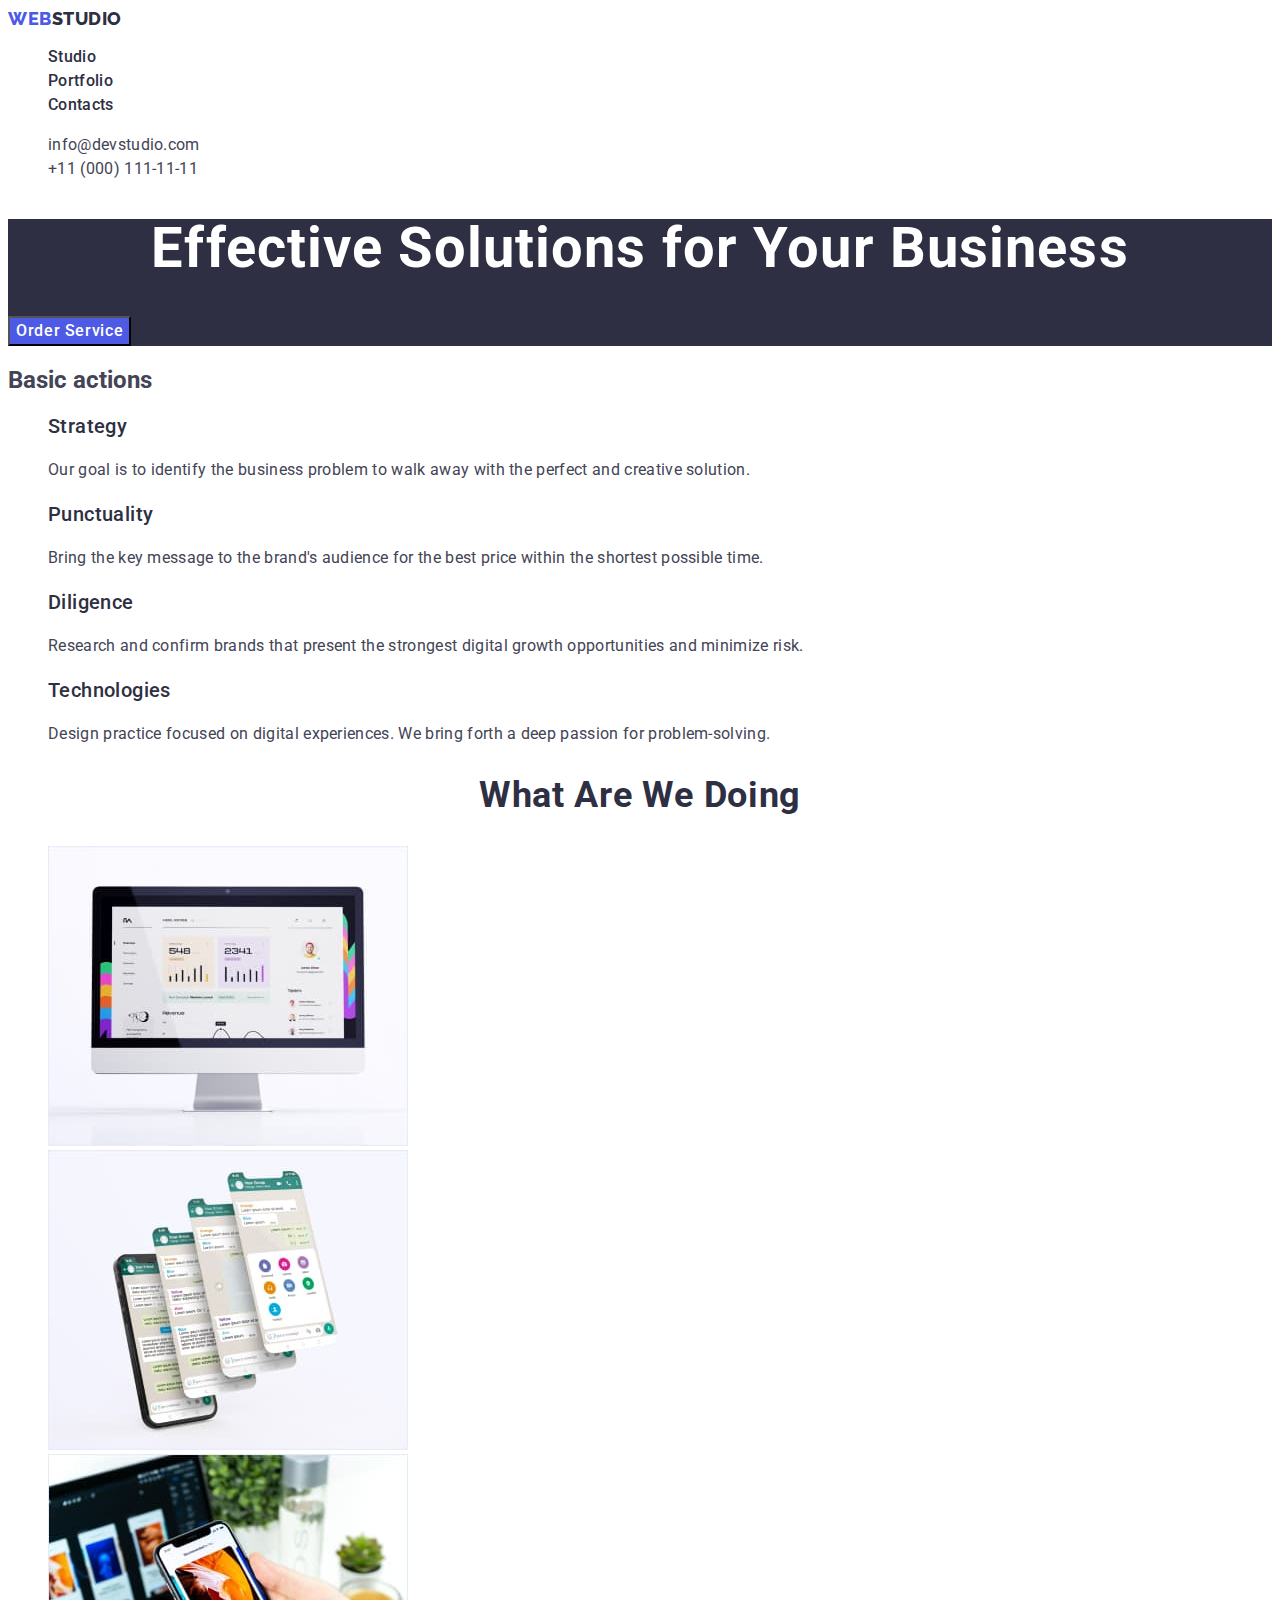
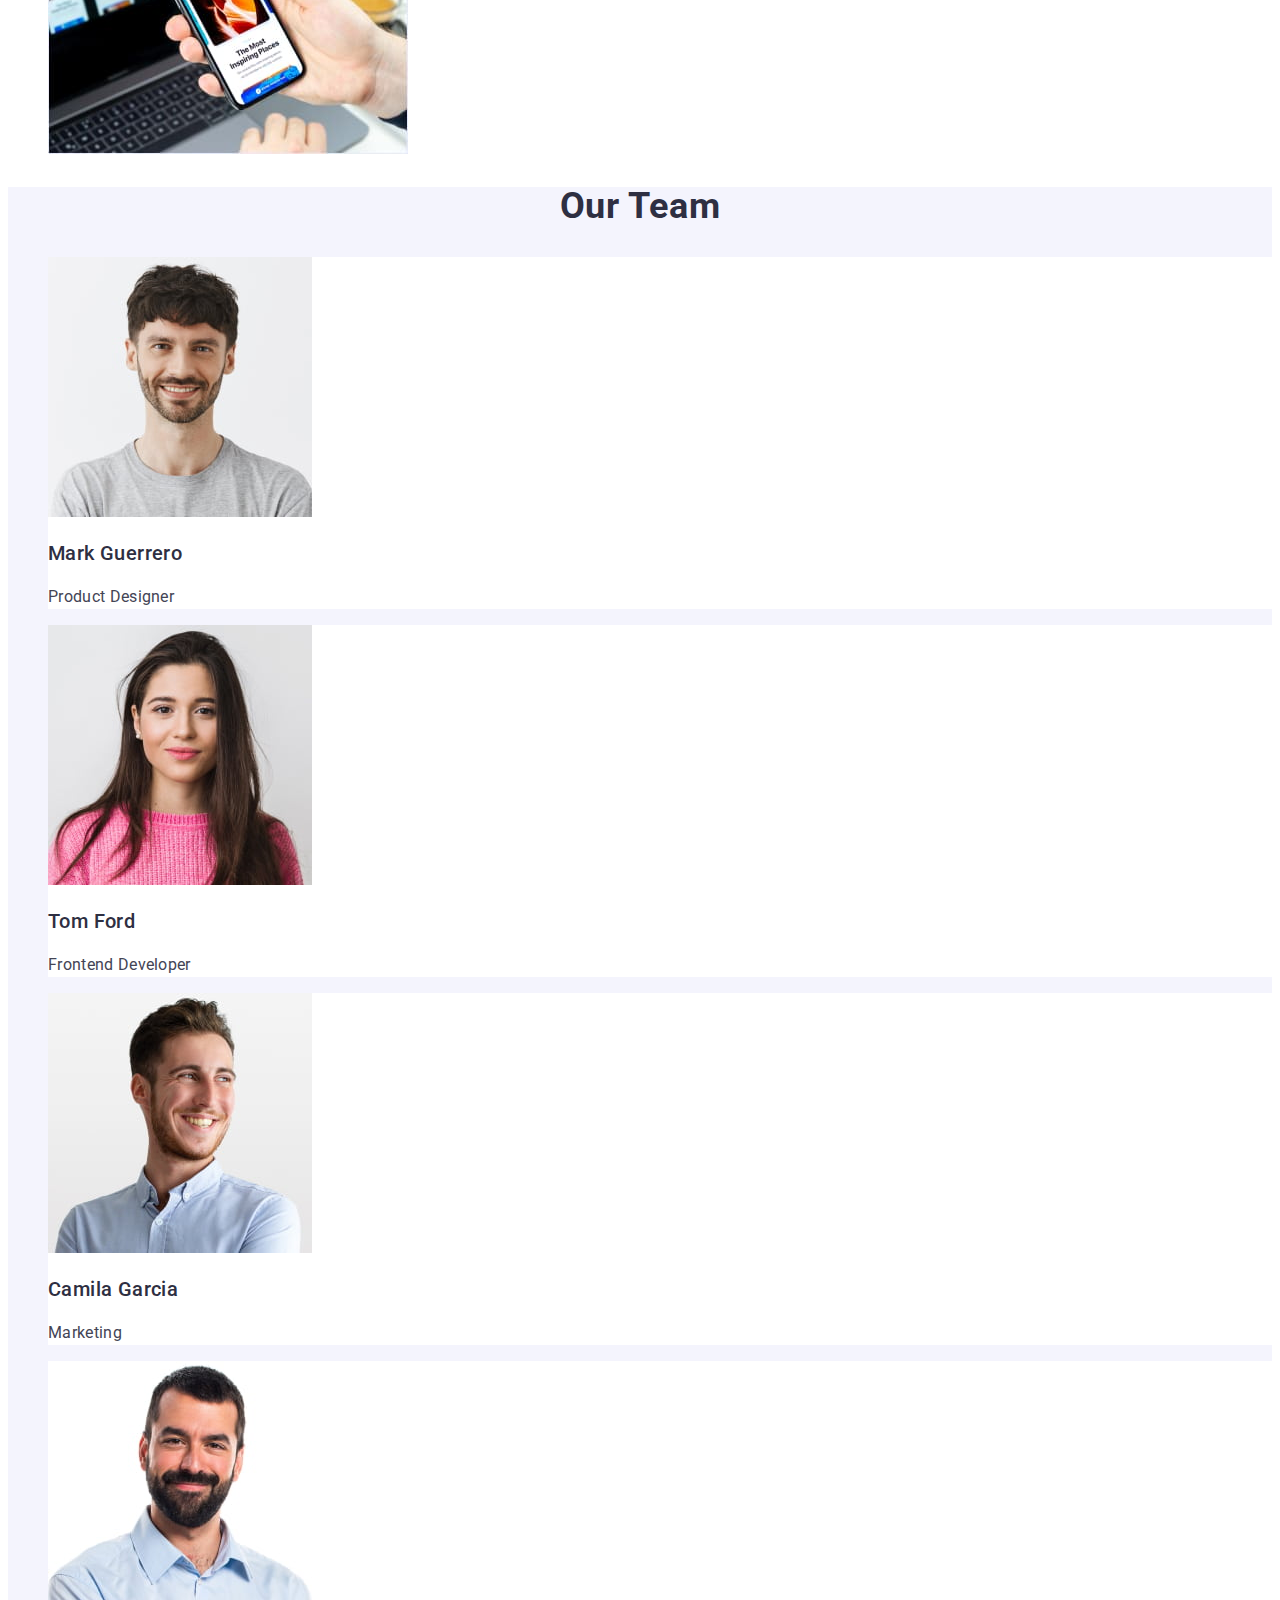
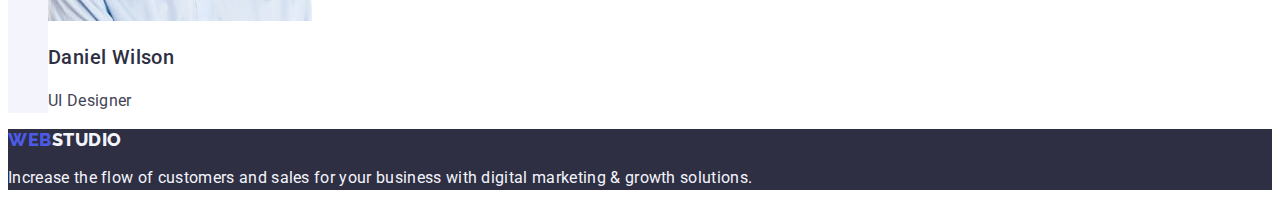
<file: index.html>
<!DOCTYPE html>
<html lang="en">
<head>
    <meta charset="UTF-8">
    <meta name="viewport" content="width=device-width, initial-scale=1.0">
    <title>WebStudio</title>
    <link rel="stylesheet" href="./css/styles.css">
    <link rel="preconnect" href="https://fonts.googleapis.com">
<link rel="preconnect" href="https://fonts.gstatic.com" crossorigin>
<link href="https://fonts.googleapis.com/css2?family=Raleway:wght@800&family=Roboto:wght@400;500;700;900&display=swap" rel="stylesheet">
</head>
<body>
    <header class="header">
        <nav class="header-nav">
        <a href="./index.html" class="header-nav-logo link">Web<span class="header-nav-logos link">Studio</span></a>
            <ul class="header-nav-list list">
                <li><a href="./index.html" class="header-nav-link link">Studio</a></li>
                <li><a href="./portfolio.html" class="header-nav-link link">Portfolio</a></li>
                <li><a href="" class="header-nav-link link">Contacts</a></li>
            </ul>
        </nav>
        <address class="address">
         <ul class="address-list list">
            <li><a href="mailto:info@devstudio.com" class="address-link link">info@devstudio.com</a></li>
            <li><a href="tel:+110001111111" class="address-link link">+11 (000) 111-11-11</a></li>
         </ul>
        </address>
    </header>
    <main>
        <section class="hero">
            <h1 class="hero-title">Effective Solutions for Your Business</h1>
            <button type="button" class="hero-btn">Order Service</button>
        </section>
        <section class="aside">
            <h2 class="aside-title">Basic actions</h2>
            <ul class="aside-list list">
                <li class="aside-item">
                    <h3 class="aside-subject">Strategy</h3>
                    <p class="aside-text">Our goal is to identify the business problem to walk away with the perfect and creative solution. </p>
                </li>
                <li class="aside-item">
                    <h3 class="aside-subject">Punctuality</h3>
                    <p class="aside-text">Bring the key message to the brand's audience for the best price within the shortest possible time.</p>
                </li>
                <li class="aside-item">
                    <h3 class="aside-subject">Diligence</h3>
                    <p class="aside-text">Research and confirm brands that present the strongest digital growth opportunities and minimize risk.</p>
                </li>
                <li class="aside-item">
                    <h3 class="aside-subject">Technologies</h3>
                    <p class="aside-text">Design practice focused on digital experiences. We bring forth a deep passion for problem-solving.</p>
                </li>
            </ul>
        </section>
        <section class="work">
            <h2 class="work-title">What are we doing</h2>
            <ul class="work-list list">
                <li class="work-item">
                    <img src="./images/img-1.jpg" alt="PC" width="360">

                </li>
                <li class="work-item">
                    <img src="./images/img-2.jpg" alt="Phone" width="360">
                </li>
                <li class="work-item">
                    <img src="./images/img-3.jpg" alt="PC phone" width="360">
                </li>
            </ul>
        </section>
        <section class="team">
            <h2 class="team-title">Our Team</h2>
            <ul class="team-list list">
                <li class="team-item">
                    <img src="./images/man-1.jpg" alt="Mark Guerrero" width="264">
                    <h3 class="team-subject">Mark Guerrero</h3>
                    <p class="team-text">Product Designer</p>
                </li>
                <li class="team-item">
                    <img src="./images/girl.jpg" alt="Tom Ford" width="264">
                    <h3 class="team-subject">Tom Ford</h3>
                    <p class="team-text">Frontend Developer</p>
                </li>
                <li class="team-item">
                    <img src="./images/man-2.jpg" alt="Camila Garcia" width="264">
                    <h3 class="team-subject">Camila Garcia</h3>
                    <p class="team-text">Marketing</p>
                </li>
                <li class="team-item">
                    <img src="./images/man-3.jpg" alt="Daniel Wilson" width="264">
                    <h3 class="team-subject">Daniel Wilson</h3>
                    <p class="team-text">UI Designer</p>
                </li>
            </ul>
        </section>
    </main>
    <footer class="footer">
        <a href="./index.html" class="footer-logo link">Web<span class="footer-logos link">Studio</span></a>
        <p class="footer-text">
            Increase the flow of customers and sales for your business with digital marketing & growth solutions.
        </p>
    </footer>
</body>
</html>
</file>
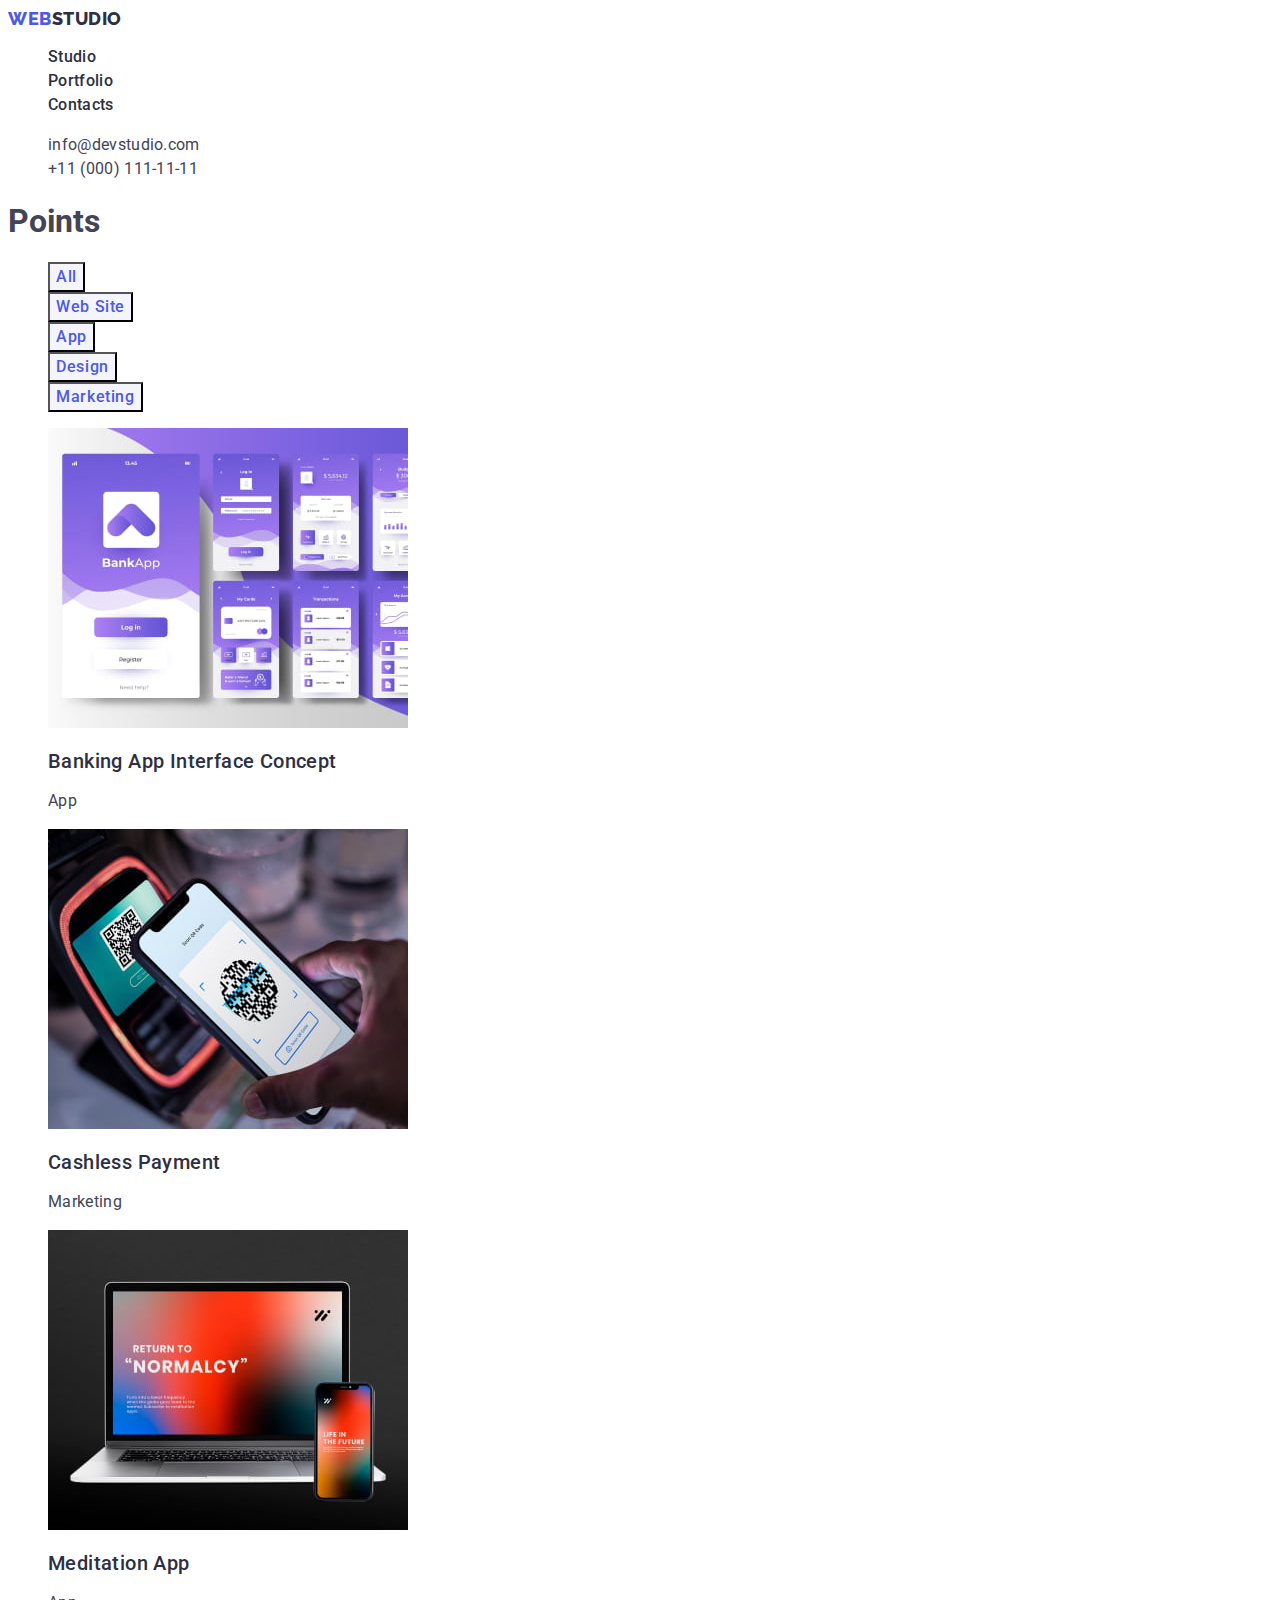
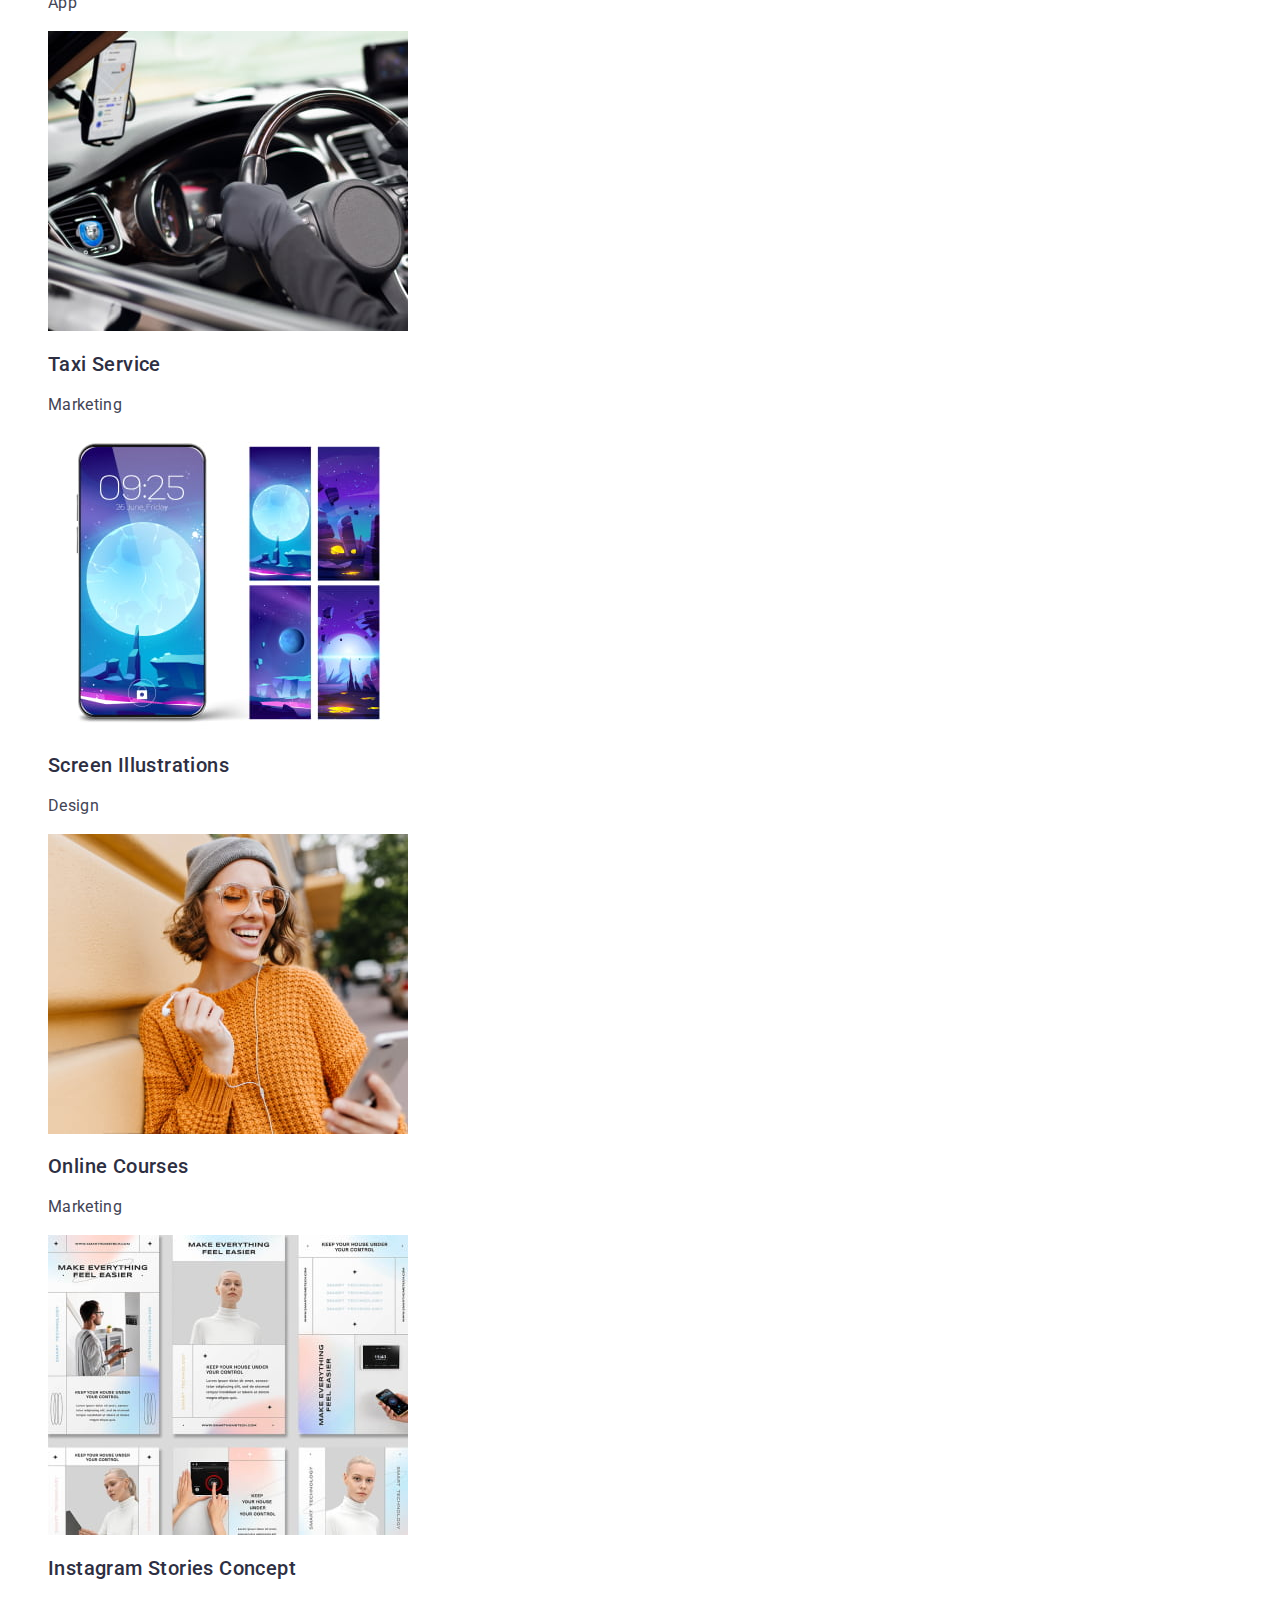
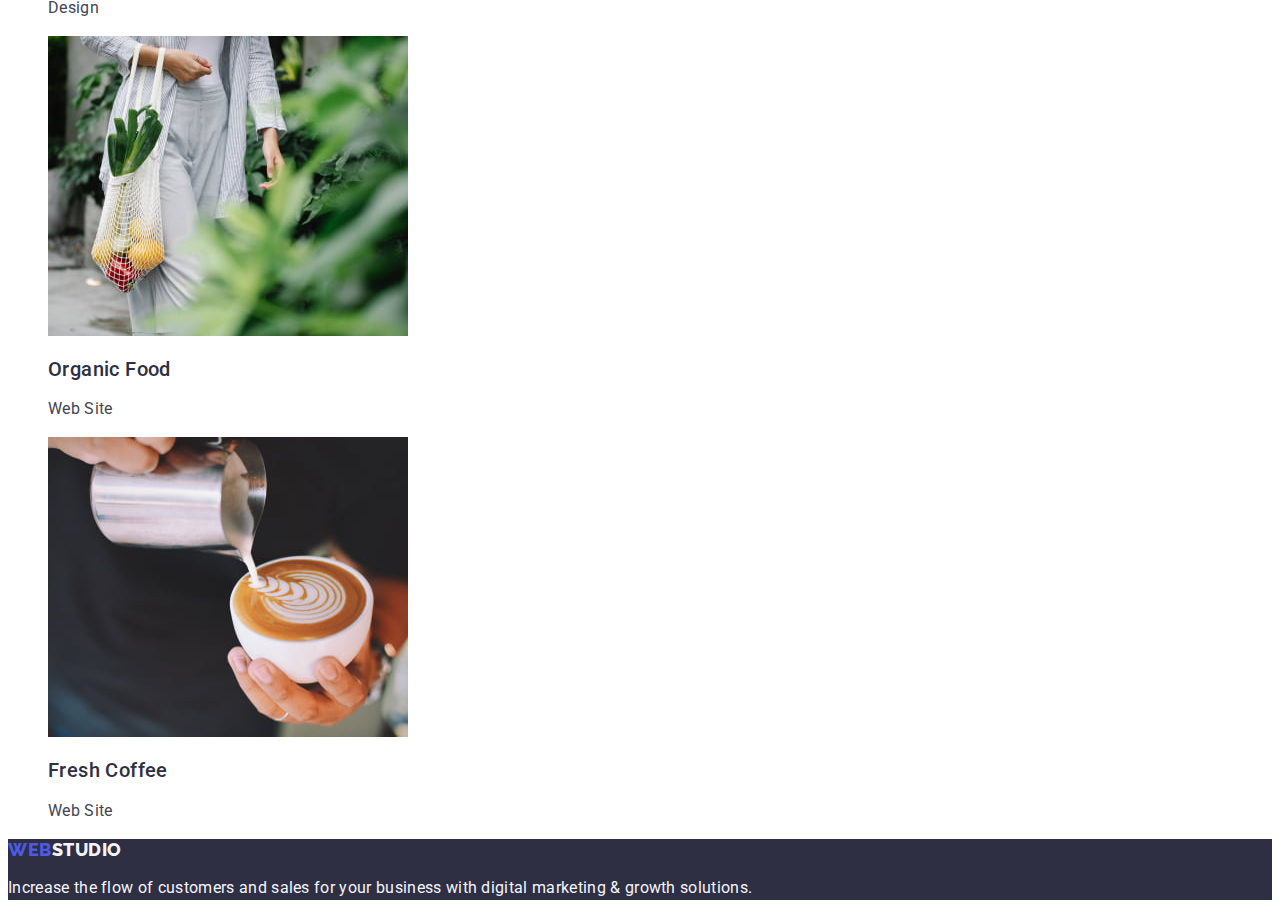
<file: portfolio.html>
<!DOCTYPE html>
<html lang="en">
  <head>
    <meta charset="UTF-8" />
    <meta name="viewport" content="width=device-width, initial-scale=1.0" />
    <title>WebStudio</title>
    <link rel="stylesheet" href="./css/styles.css">
    <link rel="preconnect" href="https://fonts.googleapis.com">
    <link rel="preconnect" href="https://fonts.googleapis.com">
<link rel="preconnect" href="https://fonts.gstatic.com" crossorigin>
<link href="https://fonts.googleapis.com/css2?family=Raleway:wght@800&family=Roboto:wght@400;500;700;900&display=swap" rel="stylesheet">
  </head>
  <body>
    <header class="header">
      <nav class="header-nav">
      <a href="./index.html" class="header-nav-logo link">Web<span class="header-nav-logos link">Studio</span></a>
          <ul class="header-nav-list list">
              <li><a href="./index.html" class="header-nav-link link">Studio</a></li>
              <li><a href="./portfolio.html" class="header-nav-link link">Portfolio</a></li>
              <li><a href="" class="header-nav-link link">Contacts</a></li>
          </ul>
      </nav>
      <address class="address">
       <ul class="address-list list">
          <li><a href="mailto:info@devstudio.com" class="address-link link">info@devstudio.com</a></li>
          <li><a href="tel:+110001111111" class="address-link link">+11 (000) 111-11-11</a></li>
       </ul>
      </address>
  </header>
    <main>
        <section class="content">
          <h1 class="content-title">Points</h1>
            <ul class="content-list list">
                <li><button type="button" class="content-btn">All</button></li>
                <li><button type="button" class="content-btn">Web Site</button></li>
                <li><button type="button" class="content-btn">App</button></li>
                <li><button type="button" class="content-btn">Design</button></li>
                <li><button type="button" class="content-btn">Marketing</button></li>
            </ul>
            <ul class="projcts-list list">
                <li class="projcts-item">
                  <a href="" class="projcts-link link">
                    <img src="./images/portfolio/img-2.jpg" alt="addition" width="360">
                    <h2 class="projcts-submit">Banking App Interface Concept</h2>
                    <p class="projcts-text">App</p>
                  </a>
                </li>
                <li class="projcts-item">
                  <a href="" class="projcts-link link">
                    <img src="./images/portfolio/img-1.jpg" alt="cashless payments" width="360">
                    <h2 class="projcts-submit">Cashless Payment</h2>
                    <p class="projcts-text">Marketing</p>
                  </a>
                </li>
                <li class="projcts-item">
                  <a href="" class="projcts-link link">
                    <img src="./images/portfolio/img.jpg" alt="laptop and phone" width="360">
                    <h2 class="projcts-submit">Meditation App</h2>
                    <p class="projcts-text">App</p>
                  </a>
                </li>
            <li class="projcts-item">
              <a href="" class="projcts-link link">
              <img src="./images/portfolio/img-3.jpg" alt="the front panek of the car" width="360">
              <h2 class="projcts-submit">Taxi Service</h2>
              <p class="projcts-text">Marketing</p>
              </a>
            </li>
            <li class="projcts-item">
              <a href="" class="projcts-link link">
              <img src="./images/portfolio/img-4.jpg" alt="phone" width="360">
              <h2 class="projcts-submit">Screen Illustrations</h2>
              <p class="projcts-text">Design</p>
              </a>
            </li>
            <li class="projcts-item">
              <a href="" class="projcts-link link">
              <img src="./images/portfolio/img-5.jpg" alt="a girl with a phone" width="360">
              <h2 class="projcts-submit">Online Courses</h2>
              <p class="projcts-text">Marketing</p>
              </a>
            </li>
            <li class="projcts-item">
              <a href="" class="projcts-link link">
              <img src="./images/portfolio/img-6.jpg" alt="page design" width="360">
              <h2 class="projcts-submit">Instagram Stories Concept</h2>
              <p class="projcts-text">Design</p>
              </a>
            </li>
            <li class="projcts-item">
              <a href="" class="projcts-link link">
              <img src="./images/portfolio/img-7.jpg" alt="products in a bag" width="360">
              <h2 class="projcts-submit">Organic Food</h2>
              <p class="projcts-text">Web Site</p>
              </a>
            </li>
            <li class="projcts-item">
              <a href="" class="projcts-link link">
              <img src="./images/portfolio/img-8.jpg" alt="a cup of coffee" width="360">
              <h2 class="projcts-submit">Fresh Coffee</h2>
              <p class="projcts-text">Web Site</p>
              </a>
            </li>
          </ul>
        </section>
    </main>
    <footer class="footer">
      <a href="./index.html" class="footer-logo link">Web<span class="footer-logos link">Studio</span></a>
      <p class="footer-text">
          Increase the flow of customers and sales for your business with digital marketing & growth solutions.
      </p>
  </footer>
  </body>
</html>
</file>
<file: css/styles.css>
body{
    font-family: 'Roboto', sans-serif;
    color: var(--slate-color);
    background-color: var(--white-background);
}
:root {
    --iris-color: #4D5AE5;
    --navyblue-color: #2E2F42;
    --slate-color: #434455;
    --navyblue-color: #2E2F42;
    --ocean-color: #404BBF;
    --white-background: #fff;
    --cloud-background: #F4F4FD;
    --cornflower-color: #E7E9FC;
}
.link{
    text-decoration: none;
}
.list{
list-style: none;
}

/*HEADER*/
.header {
    background-color: var(--white-background);
}
.header-nav {
}
.header-nav-logo {
    color: var(--iris-color);
    font-family: Raleway,  sans-serif;
font-size: 18px;
font-weight: 800;
line-height: 1.17;
letter-spacing: 0.03em;
text-transform: uppercase;
}
.header-nav-logos{
    color: var(--navyblue-color);
}

.header-nav-list{

}
.header-nav-link {
    color: var(--navyblue-color);
    font-size: 16px;
font-weight: 500;
line-height: 1.5;
letter-spacing: 0.02em;
}
.header-nav-link:hover,
.header-nav-link:focus{
    color: var(--ocean-color);
}
.address {
    font-style: normal;
}
.address-list {
}
.address-link {
    color: var(--slate-color);
    font-size: 16px;
line-height: 1.5;
letter-spacing: 0.02em;

}
.address-link:hover,
.address-link:focus{
    color: var(--ocean-color);
}
/*MAIN*/
/*HERO*/
.hero{
    background-color: var(--navyblue-color);
}
.hero-title{
    color: var(--white-background);
    font-size: 56px;
font-weight: 700;
line-height: 1.07;
letter-spacing: 0.02em;
text-align: center;
}
.hero-btn{
    font-family: 'Roboto', sans-serif;
    color: var(--white-background);
    font-size: 16px;
font-weight: 500;
line-height: 1.5;
letter-spacing: 0.04em;
background: var(--iris, #4D5AE5);
cursor: pointer;
}
.hero-btn:hover,
.hero-btn:focus{
 background-color: var(--ocean-color);
}
/*ASIDE*/
.aside {
    background-color: var(--white-background);
}
.aside-title {
}
.aside-list {
}
.aside-item {
}
.aside-subject {
    color: var(--navyblue-color);
    font-size: 20px;
font-weight: 500;
line-height: 1.2;
letter-spacing: 0.02em;
}
.aside-text {
    color: var(--slate-color);
    font-size: 16px;
line-height: 1.5;
letter-spacing: 0.02em;
}
/*WORK*/
.work {
    background-color: var(--white-background);
}
.work-title {
    color: var(--navyblue-color);
    font-size: 36px;
font-weight: 700;
line-height: 1.11;
letter-spacing: 0.02em;
text-transform: capitalize;
text-align: center;
}
.work-list {
}
.work-item {
}
/*TEAM */
.team {
    background-color: var(--cloud-background);
}
.team-title {
    color: var(--navyblue-color);
    font-size: 36px;
font-weight: 700;
line-height: 1.11;
letter-spacing: 0.02em;
text-transform: capitalize;
text-align: center;
}
team-list{
}
.team-item {
    background-color: var(--white-background);
}
.team-subject {
    color: var(--navyblue-color);
    font-size: 20px;
font-weight: 500;
line-height: 1.2;
letter-spacing: 0.02em;
}
.team-text {
    color: var(--slate-color);
    font-size: 16px;
line-height: 1.5;
letter-spacing: 0.02em;
}
/*FOOTER*/
.footer {
    background-color: var(--navyblue-color);
}
.footer-logo {
    color: var(--iris-color);
    font-family: Raleway,  sans-serif;
font-size: 18px;
font-weight: 800;
line-height: 1.17;
letter-spacing: 0.03em;
text-transform: uppercase;
}
.footer-logos{
    color: var(--cloud-background);
}
.footer-text {
    color: var(--cloud-background);
    font-size: 16px;
line-height: 1.5;
letter-spacing: 0.02em;
}
/*PORTFOLIO*/
.content {
    background-color: var(--white-background);
}
.content-title {
}
.content-list {
}
.content-item {
}
.content-btn {
    color: var(--iris-color);
    font-family: 'Roboto', sans-serif;
    font-size: 16px;
font-weight: 500;
line-height: 1.5;
letter-spacing: 0.04em;
background: var(--cloud, #F4F4FD);
cursor: pointer;
}
.content-btn:hover,
.content-btn:focus{
    color: var(--white-background);
    background-color: var(--ocean-color);
}
/*Projects*/
.projcts {
}
.projcts-list {
}
.projcts-item{

}
.projcts-submit {
    color: var(--navyblue-color);
    font-size: 20px;
font-weight: 500;
line-height: 1.2;
letter-spacing: 0.02em;
}
.projcts-text {
    color: var(--slate-color);
    font-size: 16px;
line-height: 1.5;
letter-spacing: 0.02em;
}
</file>
